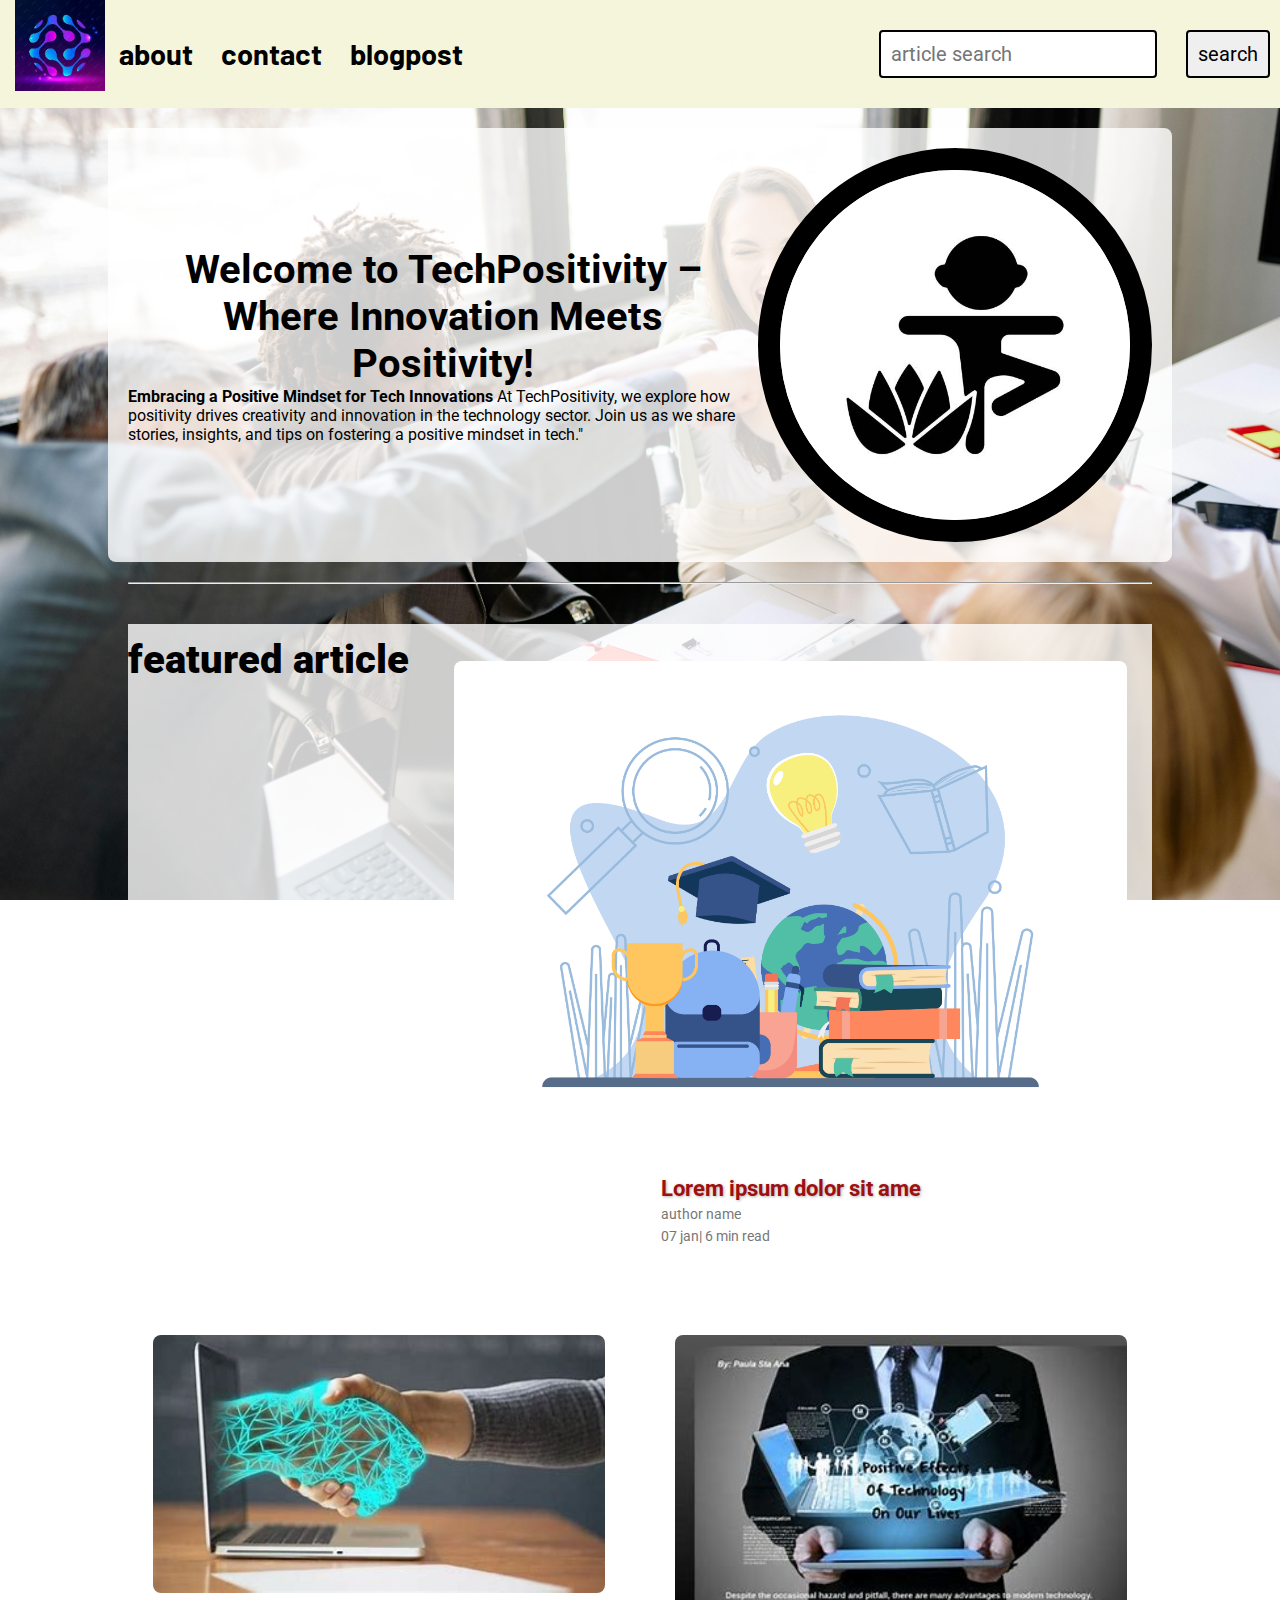
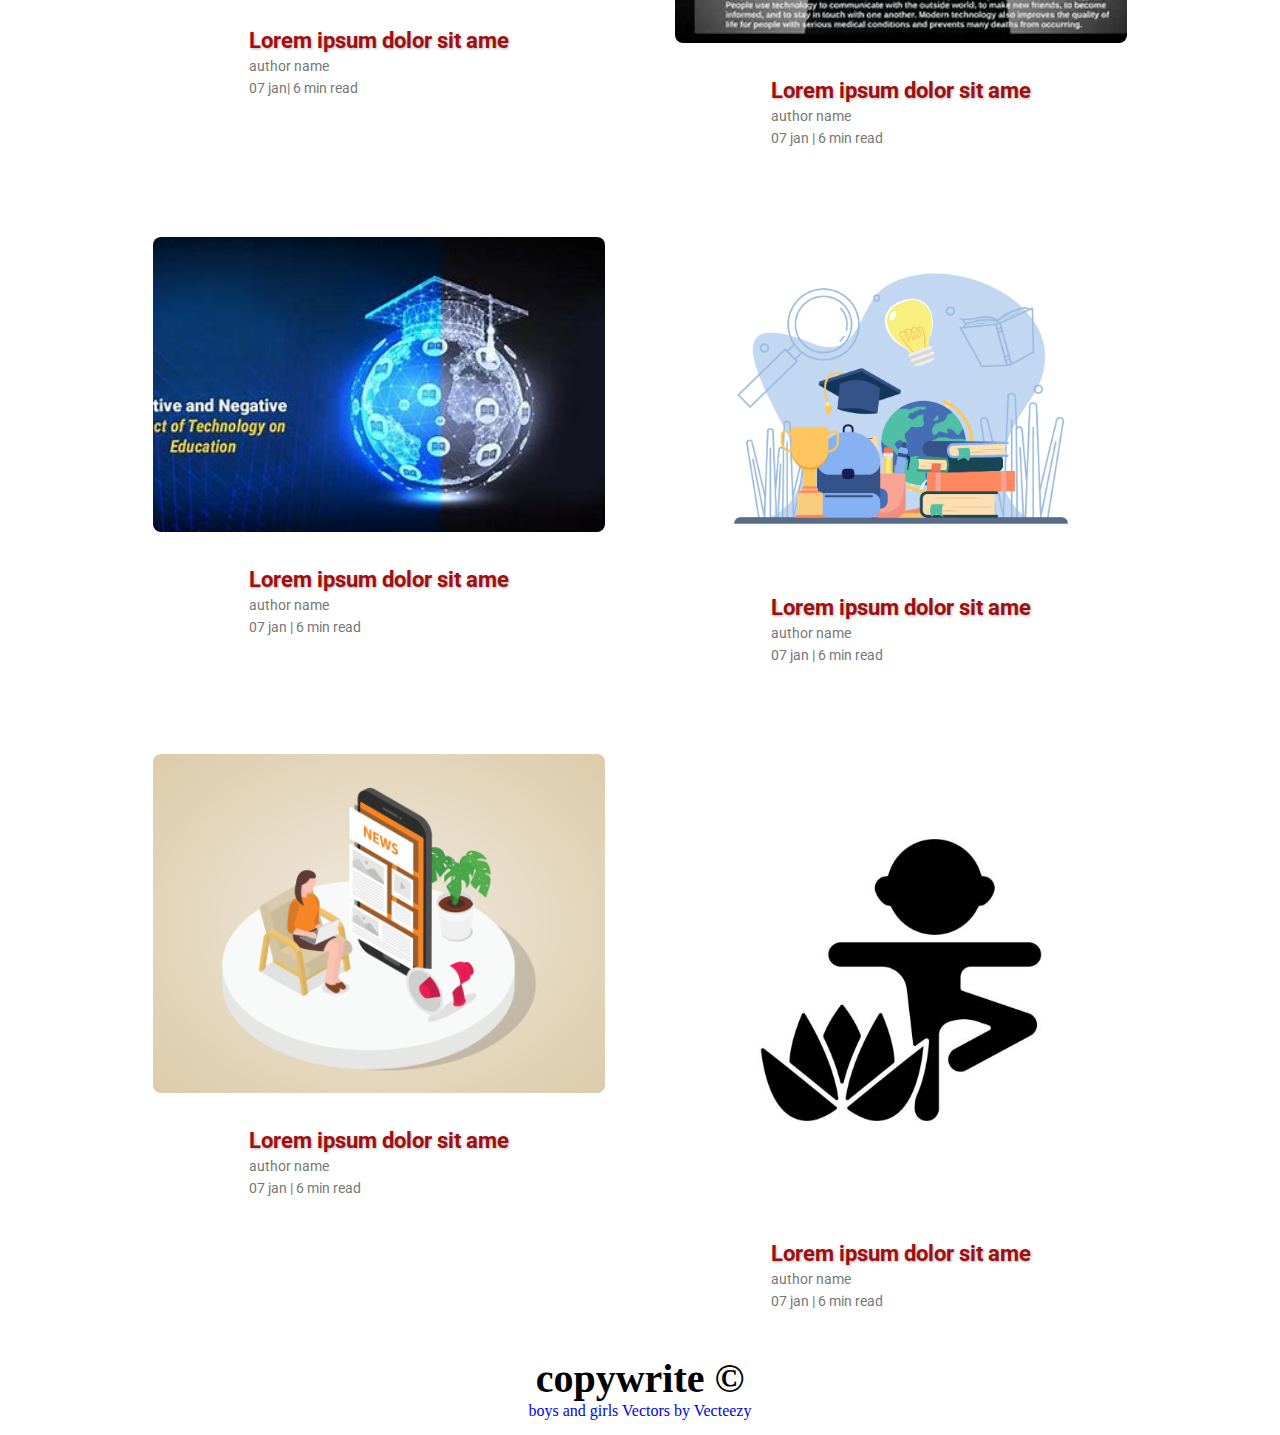
<file: index.html>
<!DOCTYPE html>
<html lang="en">
  <head>
    <meta charset="UTF-8" />
    <!-- <meta name="viewport" content="width=device-width, initial-scale=1.0" /> 
     -->
     <meta name="viewport" content="width=device-width, initial-scale=1.0">

    <title>bloggg</title>

    <link rel="stylesheet" href="./css/util.css">
    <link rel="stylesheet" href="./css/style.css">
    <link rel="stylesheet" href="./css/contact.css">
    <link rel="stylesheet" href="./css/mobile.css">


    
  
  </head>
  <body>
    <nav class="navigation">
      <div class="nav-left">
        <a href="/projects/index.html" style="text-decoration: none; color: inherit">
          <span><img src="./img/OIP.jpeg" width="90px" alt="" /></span>
        
        </a>
        <ul>
          <li><a href="./about.html">about</a></li>
          <li><a href="./contact.html">contact</a></li>
          <li><a href="./blogpost.html">blogpost</a></li>
          <!-- <li><a href="./search.html">blogpost</a></li> -->

          
        </ul>
      </div>
      <div class="nav-right">
        <form action="/projects/search.html" method="get">
          <input
            class="forminput"
            type="text"
            name="query"
            placeholder="article search"
          />
          <button class="btn">search</button>
        </form>
      </div>
    </nav>
    <div class="content max-width1 m-auto my-2">
      <div class="contentleft">
        <h1>Welcome to TechPositivity – Where Innovation Meets Positivity!</h1>
        <p>
          <b>Embracing a Positive Mindset for Tech Innovations</b> At
          TechPositivity, we explore how positivity drives creativity and
          innovation in the technology sector. Join us as we share stories,
          insights, and tips on fostering a positive mindset in tech."
        </p>
      </div>
      <div class="contentright">
        <img src="img/istockphoto-1321305182-612x612.jpg" alt="imagee" />
      </div>
    </div>
    <div class="max-width1 m-auto">
      <hr />
    </div>
    <div class="homearticles max-width1 m-auto font1">
      <!-- <div class="year-box">
        <div>
         <h3>year</h3>
        </div>
         <div>
         <input type="radio" name="year" id="">2020
      </div>
      <div><input type="radio" name="year" id="">2021
      </div>
         
      </div> -->

      <h1><b>featured article</b></h1>
      <div class="homeart">
        <div class="homeartimg">
          <img src="img/581.jpg" alt="" srcset="" />
        </div>
        <div class="homearticlecontent font1">
          <a href="/blogpost.html"><h3>Lorem ipsum dolor sit ame</h3></a>
          <span>author name</span>
          <span>07 jan| 6 min read</span>
        </div>
      </div>
      <div class="homeart">
        <div class="homeartimg">
          <img src="./img/OIP (1).jpeg" alt="" srcset="" />
        </div>
        <div class="homearticlecontent font1">
          <a href="/blogpost.html"><h3>Lorem ipsum dolor sit ame</h3></a>
          <span>author name</span>
          <span>07 jan| 6 min read</span>
        </div>
      </div>
      <div class="homeart">
        <div class="homeartimg">
          <img src="./img/download.jpeg" alt="" srcset="" />
        </div>
        <div class="homearticlecontent font1">
          <a href="/blogpost.html"><h3>Lorem ipsum dolor sit ame</h3></a>
          <span>author name</span>
          <span>07 jan | 6 min read</span>
        </div>
      </div>
      <div class="homeart">
        <div class="homeartimg">
          <img src="./img/download (1).jpeg" alt="" srcset="" />
        </div>
        <div class="homearticlecontent font1">
          <a href="/blogpost.html"><h3>Lorem ipsum dolor sit ame</h3></a>
          <span>author name</span>
          <span>07 jan | 6 min read</span>
        </div>
      </div>
      <div class="homeart">
        <div class="homeartimg">
          <img src="./img/581.jpg" alt="" srcset="" />
        </div>
        <div class="homearticlecontent font1">
          <a href="/blogpost.html"><h3>Lorem ipsum dolor sit ame</h3></a>
          <span>author name</span>
          <span>07 jan | 6 min read</span>
        </div>
      </div>
      <div class="homeart">
        <div class="homeartimg">
          <img src="./img/461_generated.jpg" alt="" srcset="" />
        </div>
        <div class="homearticlecontent font1">
          <a href="/blogpost.html"><h3>Lorem ipsum dolor sit ame</h3></a>
          <span>author name</span>
          <span>07 jan | 6 min read</span>
        </div>
      </div>
      <div class="homeart">
        <div class="homeartimg">
          <img src="./img/istockphoto-1321305182-612x612.jpg" alt="" srcset="" />
        </div>
        <div class="homearticlecontent font1">
          <a href="/blogpost.html"><h3>Lorem ipsum dolor sit ame</h3></a>
          <span>author name</span>
          <span>07 jan | 6 min read</span>
        </div>
      </div>
    </div>
    <div class="footer max-width2 m-auto">
      <h1>copywrite &copy</h1>
      <a href="https://www.vecteezy.com/vector-art/3687861-boys-and-girls"
        >boys and girls Vectors by Vecteezy</a
      >
    </div>
  </body>
</html>
</file>
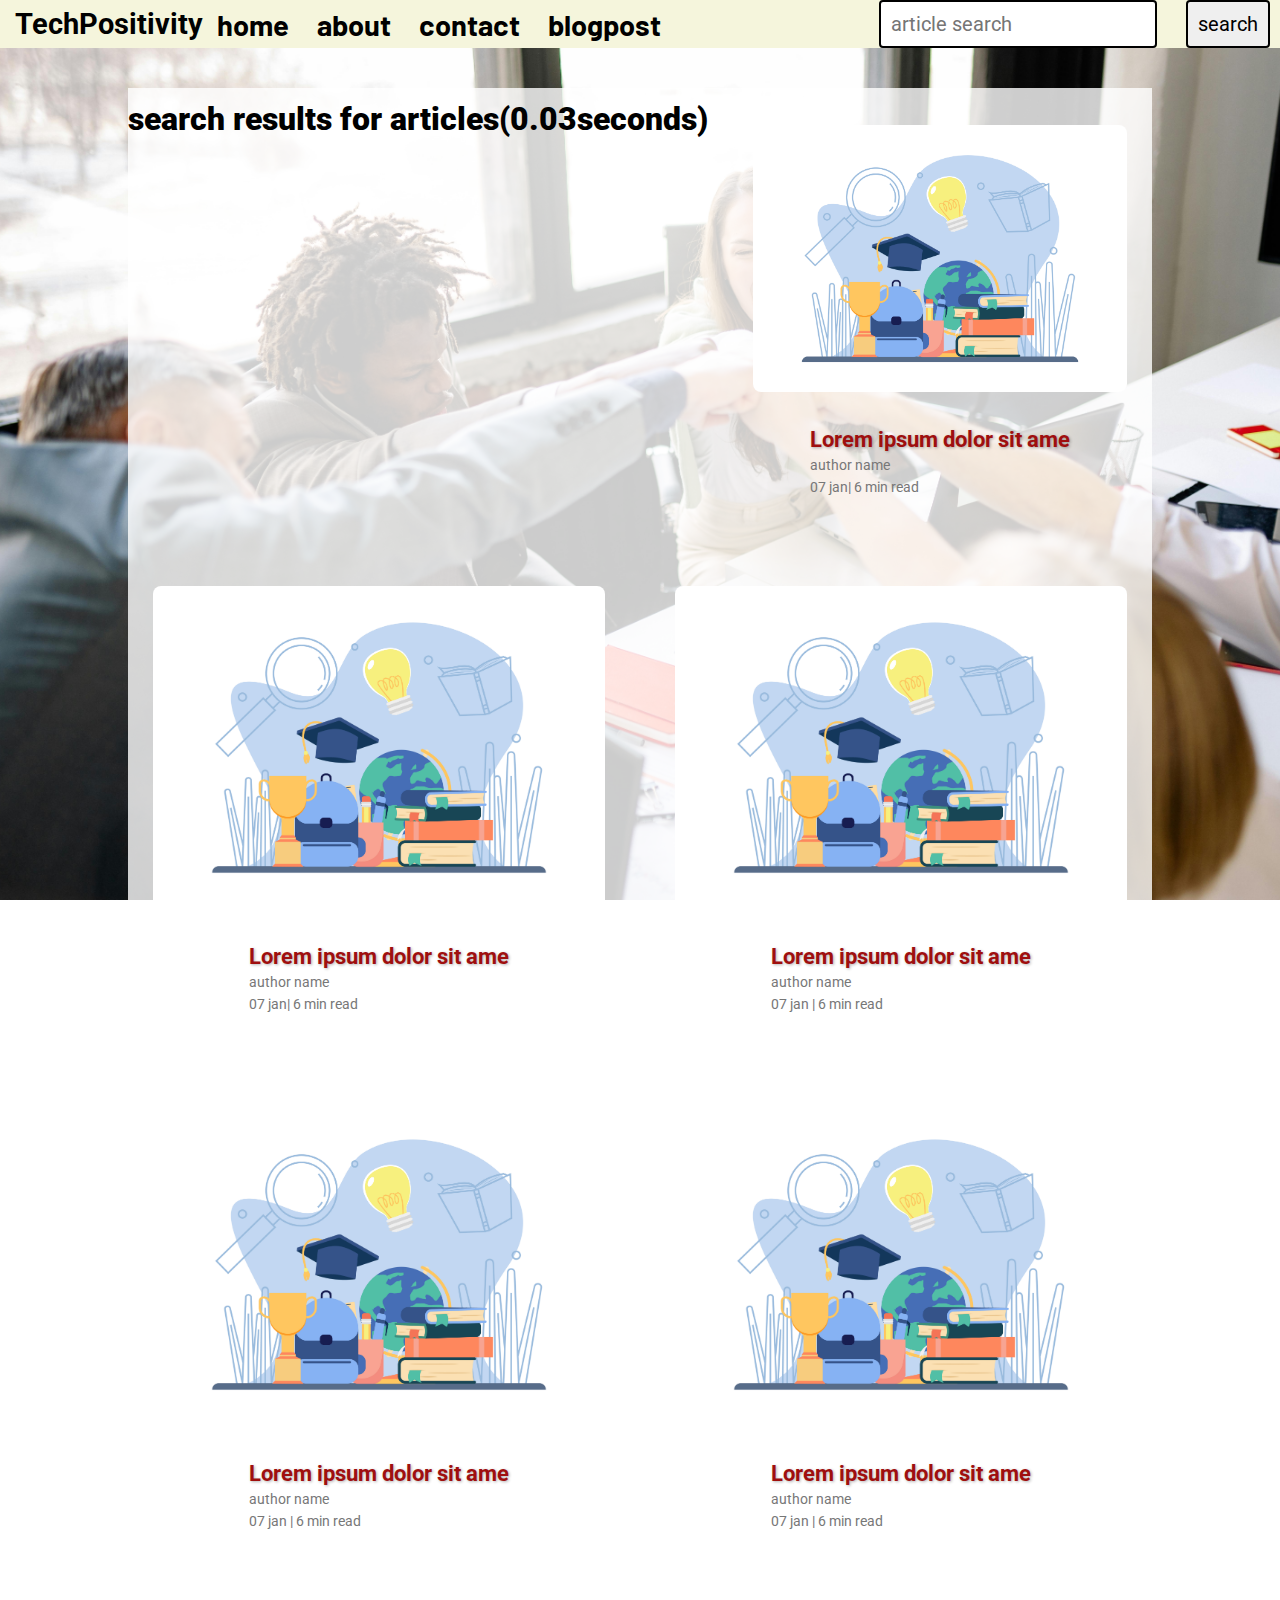
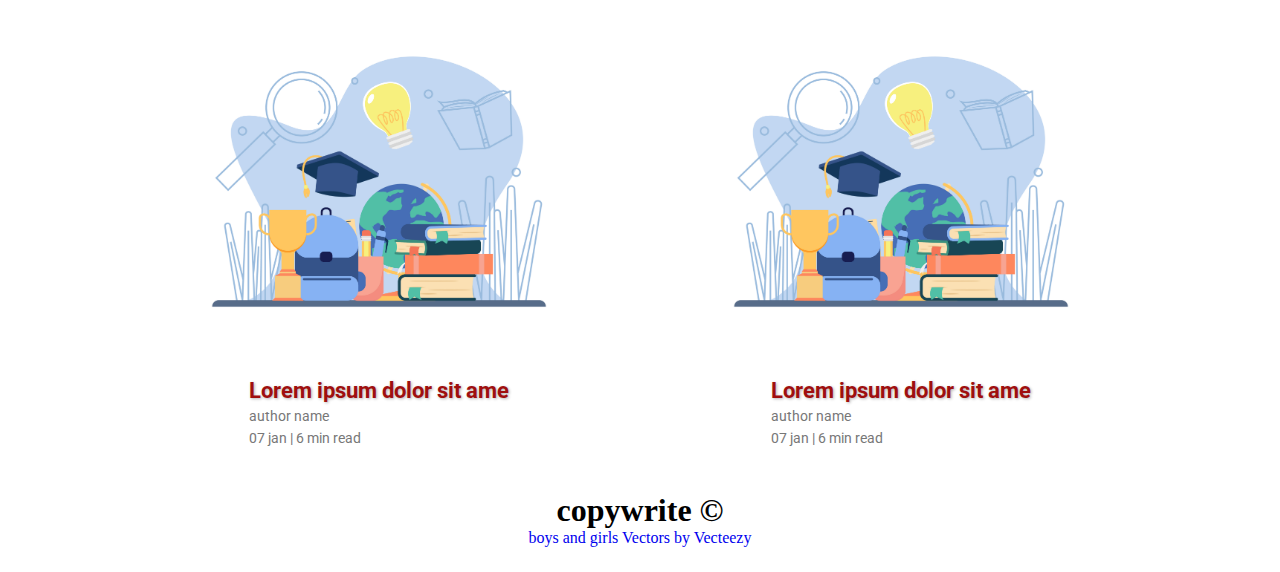
<file: about.html>
<!DOCTYPE html>
<html lang="en">
<head>
    <meta charset="UTF-8">
    <!-- <meta name="viewport" content="width=device-width, initial-scale=1.0"> -->
    <meta name="viewport" content="width=device-width, initial-scale=1.0">

    <title>bloggg</title>
   
    <link rel="stylesheet" href="./css/util.css">
    <link rel="stylesheet" href="./css/style.css">
      <link rel="stylesheet" href="./css/mobile.css">

</head>
<body>
 <nav class="navigation">
    <div class="nav-left">
      <a href="./about.html" style="text-decoration: none;color: inherit;">
       <span>TechPositivity </span>
      </a>
       <ul>
         <li><a href="./index.html">home</a></li>
         <li><a href="./about.html">about</a></li>
         <li><a href="./contact.html">contact</a></li>
         <li><a href="./blogpost.html">blogpost</a></li>
         <!-- <li><a href="./search.html">blogpost</a></li> -->
       </ul>
    
    </div>
    <div class="nav-right">
         <form action="/projects/search.html" method="get">
        <input class="forminput" type="text" name="query"    placeholder="article search">
        <button class="btn">search</button>
      </form>
    </div>
    
 </nav>
 
 <div class="homearticles max-width1  m-auto font1">
   <h1><b>search results for articles(0.03seconds)</b></h1>
   <div class="homeart">
      <div class="homeartimg">
      <img src="img/581.jpg" alt="" srcset="">
   </div>
            <div class="homearticlecontent font1">
           <a href="/blogpost.html"><h3>Lorem ipsum dolor sit ame</h3></a>  
           <span>author name</span>
           <span>07 jan| 6 min read</span>
            </div> 
            
   </div>
   <div class="homeart">
      <div class="homeartimg">
      <img src="img/581.jpg" alt="" srcset="">
   </div>
            <div class="homearticlecontent font1">
               <a href="/blogpost.html"><h3>Lorem ipsum dolor sit ame</h3></a>  
           <span>author name</span>
           <span>07 jan| 6 min read</span>
            </div> 
            
   </div>
   <div class="homeart">
      <div class="homeartimg">
      <img src="img/581.jpg" alt="" srcset="">
   </div>
            <div class="homearticlecontent font1">
             <a href="/blogpost.html"><h3>Lorem ipsum dolor sit ame</h3></a>  
           <span>author name</span>
           <span>07 jan | 6 min read</span>
            </div> 
            
   </div>
   <div class="homeart">
      <div class="homeartimg">
      <img src="img/581.jpg" alt="" srcset="">
   </div>
            <div class="homearticlecontent font1">
             <a href="/blogpost.html"><h3>Lorem ipsum dolor sit ame</h3></a>  
           <span>author name</span>
           <span>07 jan | 6 min read</span>
            </div> 
            
   </div>
   <div class="homeart">
      <div class="homeartimg">
      <img src="img/581.jpg" alt="" srcset="">
   </div>
            <div class="homearticlecontent font1">
             <a href="/blogpost.html"><h3>Lorem ipsum dolor sit ame</h3></a>  
           <span>author name</span>
           <span>07 jan | 6 min read</span>
            </div> 
            
   </div>
   <div class="homeart">
      <div class="homeartimg">
      <img src="img/581.jpg" alt="" srcset="">
   </div>
            <div class="homearticlecontent font1">
             <a href="/blogpost.html"><h3>Lorem ipsum dolor sit ame</h3></a>  
           <span>author name</span>
           <span>07 jan | 6 min read</span>
            </div> 
            
   </div>
   <div class="homeart">
      <div class="homeartimg">
      <img src="img/581.jpg" alt="" srcset="">
   </div>
            <div class="homearticlecontent font1">
             <a href="/blogpost.html"><h3>Lorem ipsum dolor sit ame</h3></a>  
           <span>author name</span>
           <span>07 jan | 6 min read</span>
            </div> 
            
   </div>
 </div>
 <div class="footer max-width2 m-auto">
   <h1>copywrite &copy</h1>
    <a href="https://www.vecteezy.com/vector-art/3687861-boys-and-girls">boys and girls Vectors by Vecteezy</a>
 </div>
</body>
</html>
</file>
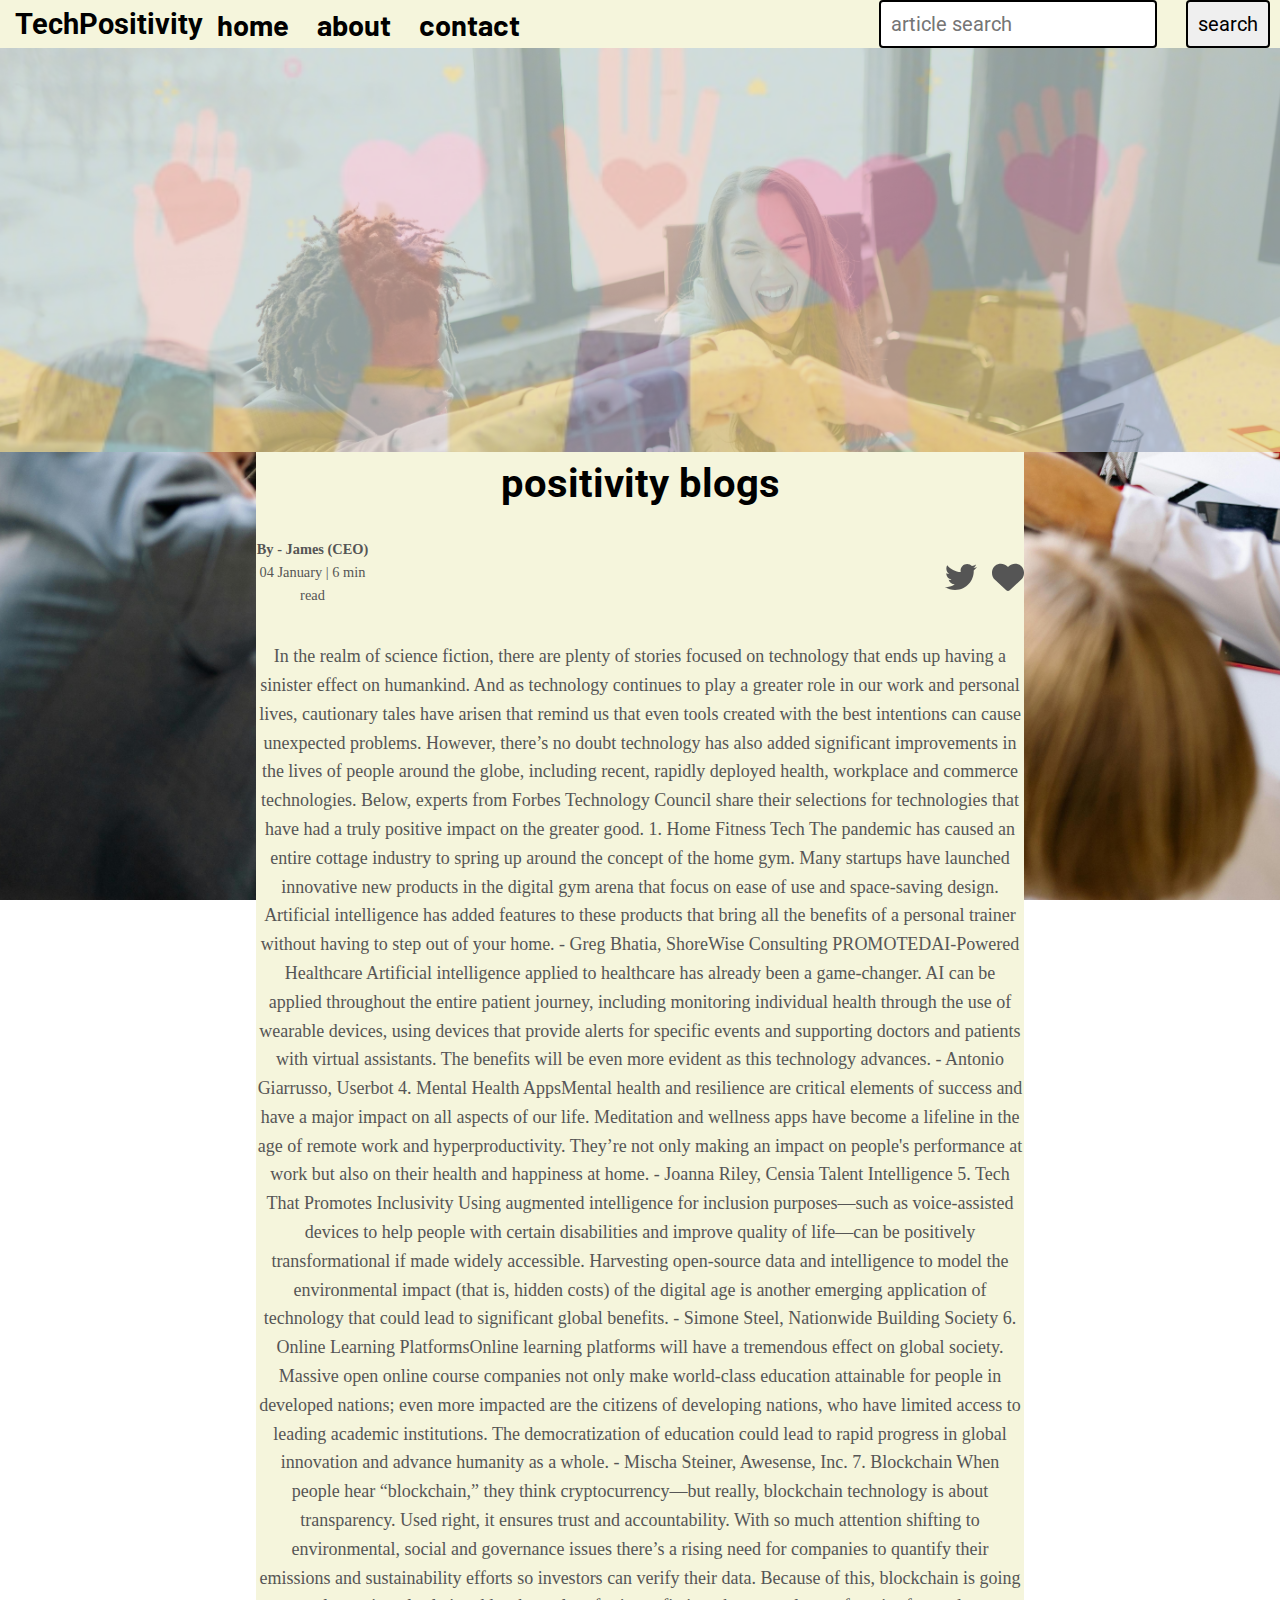
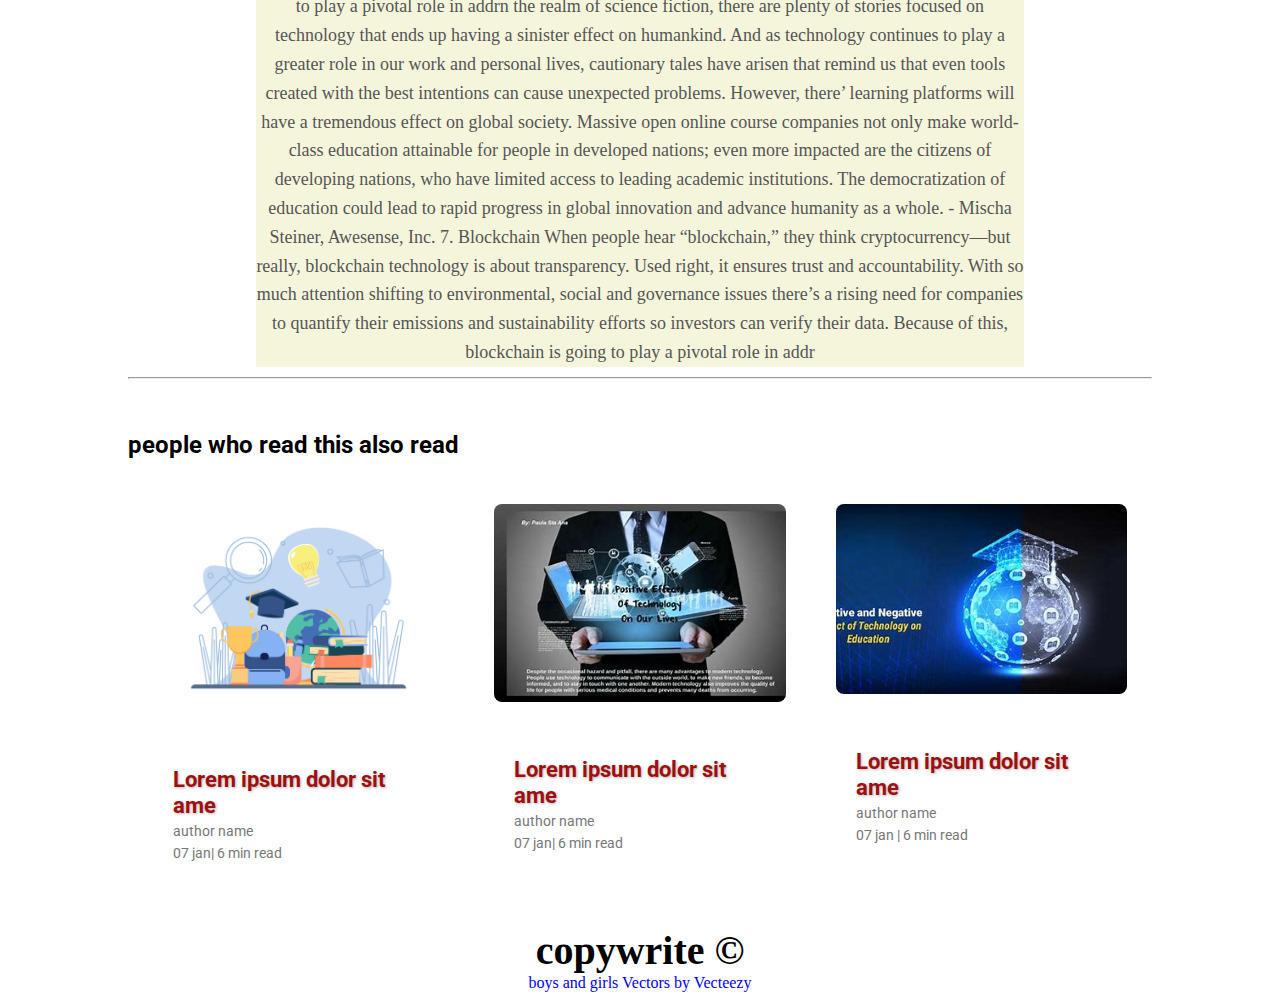
<file: blogpost.html>
<!DOCTYPE html>
<html lang="en">
<head>
    <meta charset="UTF-8">
    <!-- <meta name="viewport" content="width=device-width, initial-scale=1.0"> 
     -->
     <meta name="viewport" content="width=device-width, initial-scale=1.0">

    <title>bloggg</title>
    

    <link rel="stylesheet" href="./css/util.css">
    <link rel="stylesheet" href="./css/style.css">
    <link rel="stylesheet" href="./css/blogpost.css">
    <link rel="stylesheet" href="./css/contact.css">
    <link rel="stylesheet" href="./css/mobile.css">
   
</head>
<body>
   <nav class="navigation">
        <div class="nav-left">
           <a href="/index.html" style="text-decoration: none;color: inherit;">
             <span>TechPositivity </span>
            </a>
       <ul>
          
          <li><a href="./index.html">home</a></li>
          <li><a href="./about.html">about</a></li>
          <li><a href="./contact.html">contact</a></li>
          <!-- <li><a href="./blogpost.html">blogpost</a></li> -->
          <!-- <li><a href="./search.html">blogpost</a></li> -->
       </ul>
    
       </div>
        <div class="nav-right">
           <form action="/projects/search.html" method="get">
               <input class="forminput" type="text" name="query"    placeholder="article search">
               <button class="btn">search</button>
            </form>
         </div>
    </nav>
    <div class="postimage">
        <img src="./img/istockphoto-1055661846-612x612.jpg" alt="">
    </div>
    <div class="blogpost-content max-width1  m-auto my-2 center ">
       <h1 class="font1">positivity blogs</h1>
       
         <div class="blogpost-meta">
            <DIV class="AUTHOR">
            <div class="authorinfo">
                <div><b>By - James (CEO)</b></div>
                <div>04 January | 6 min read</div>
            </div>
            <div class="social">
                <!-- Twitter Icon -->
                <svg xmlns="http://www.w3.org/2000/svg" viewBox="0 0 512 512" class="social-icon" role="img">
                    <path d="M459.4 151.7c.3 4.5 .3 9.1 .3 13.6 0 138.7-105.6 298.6-298.6 298.6-59.5 0-114.7-17.2-161.1-47.1 8.4 1 16.6 1.3 25.3 1.3 49.1 0 94.2-16.6 130.3-44.8-46.1-1-84.8-31.2-98.1-72.8 6.5 1 13 1.6 19.8 1.6 9.4 0 18.8-1.3 27.6-3.6-48.1-9.7-84.1-52-84.1-103v-1.3c14 7.8 30.2 12.7 47.4 13.3-28.3-18.8-46.8-51-46.8-87.4 0-19.5 5.2-37.4 14.3-53 51.7 63.7 129.3 105.3 216.4 109.8-1.6-7.8-2.6-15.9-2.6-24 0-57.8 46.8-104.9 104.9-104.9 30.2 0 57.5 12.7 76.7 33.1 23.7-4.5 46.5-13.3 66.6-25.3-7.8 24.4-24.4 44.8-46.1 57.8 21.1-2.3 41.6-8.1 60.4-16.2-14.3 20.8-32.2 39.3-52.6 54.3z"/>
                </svg>
                <!-- Bookmark Icon -->
                <svg xmlns="http://www.w3.org/2000/svg" viewBox="0 0 512 512" class="social-icon" role="img">
                    <path d="M47.6 300.4L228.3 469.1c7.5 7 17.4 10.9 27.7 10.9s20.2-3.9 27.7-10.9L464.4 300.4c30.4-28.3 47.6-68 47.6-109.5v-5.8c0-69.9-50.5-129.5-119.4-141C347 36.5 300.6 51.4 268 84L256 96 244 84c-32.6-32.6-79-47.5-124.6-39.9C50.5 55.6 0 115.2 0 185.1v5.8c0 41.5 17.2 81.2 47.6 109.5z"/>
                </svg>
            </div>
         </DIV>
        
        
          <p class="font">In the realm of science fiction, there are plenty of stories focused on technology that ends up having a sinister effect on humankind. And as technology continues to play a greater role in our work and personal lives, cautionary tales have arisen that remind us that even tools created with the best intentions can cause unexpected problems.
 However, there’s no doubt technology has also added significant improvements in the lives of people around the globe, including recent, rapidly deployed health, workplace and commerce technologies. Below, experts from Forbes Technology Council share their selections for technologies that have had a truly positive impact on the greater good.
          1. Home Fitness Tech  The pandemic has caused an entire cottage industry to spring up around the concept of the home gym. Many startups have launched innovative new products in the digital gym arena that focus on ease of use and space-saving design. Artificial intelligence has added features to these products that bring all the benefits of a personal trainer without having to step out of your home. - Greg Bhatia, ShoreWise Consulting
           PROMOTEDAI-Powered Healthcare Artificial intelligence applied to healthcare has already been a game-changer. AI can be applied throughout the entire patient journey, including monitoring individual health through the use of wearable devices, using devices that provide alerts for specific events and supporting doctors and patients with virtual assistants. The benefits will be even more evident as this technology advances. - Antonio Giarrusso, Userbot
       4. Mental Health AppsMental health and resilience are critical elements of success and have a major impact on all aspects of our life. Meditation and wellness apps have become a lifeline in the age of remote work and hyperproductivity. They’re not only making an impact on people's performance at work but also on their health and happiness at home. - Joanna Riley, Censia Talent Intelligence
 5. Tech That Promotes Inclusivity Using augmented intelligence for inclusion purposes—such as voice-assisted devices to help people with certain disabilities and improve quality of life—can be positively transformational if made widely accessible. Harvesting open-source data and intelligence to model the environmental impact (that is, hidden costs) of the digital age is another emerging application of technology that could lead to significant global benefits. - Simone Steel, Nationwide Building Society
 6. Online Learning PlatformsOnline learning platforms will have a tremendous effect on global society. Massive open online course companies not only make world-class education attainable for people in developed nations; even more impacted are the citizens of developing nations, who have limited access to leading academic institutions. The democratization of education could lead to rapid progress in global innovation and advance humanity as a whole. - Mischa Steiner, Awesense, Inc. 7. Blockchain
        When people hear “blockchain,” they think cryptocurrency—but really, blockchain technology is about transparency. Used right, it ensures trust and accountability. With so much attention shifting to environmental, social and governance issues there’s a rising need for companies to quantify their emissions and sustainability efforts so investors can verify their data. Because of this, blockchain is going to play a pivotal role in addrn the realm of science fiction, there are plenty of stories focused on technology that ends up having a sinister effect on humankind. And as technology continues to play a greater role in our work and personal lives, cautionary tales have arisen that remind us that even tools created with the best intentions can cause unexpected problems.
        However, there’ learning platforms will have a tremendous effect on global society. Massive open online course companies not only make world-class education attainable for people in developed nations; even more impacted are the citizens of developing nations, who have limited access to leading academic institutions. The democratization of education could lead to rapid progress in global innovation and advance humanity as a whole. - Mischa Steiner, Awesense, Inc. 7. Blockchain
               When people hear “blockchain,” they think cryptocurrency—but really, blockchain technology is about transparency. Used right, it ensures trust and accountability. With so much attention shifting to environmental, social and governance issues there’s a rising need for companies to quantify their emissions and sustainability efforts so investors can verify their data. Because of this, blockchain is going to play a pivotal role in addr</p>
              </div></p>
       </div>

    </div>
    <div class="max-width1  m-auto"><hr></div>
    <div class="homearticles max-width1  m-auto font1">
   <h2>people who read this also read</h2>
   <div class="row">
   <div class="homeart morepost">
      <div class="homeartimg">
      <img src="img/581.jpg" alt="" srcset="">
   </div>
            <div class="homearticlecontent font1">
           <a href="/blogpost.html"><h3>Lorem ipsum dolor sit ame</h3></a>  
           <span>author name</span>
           <span>07 jan| 6 min read</span>
            </div> 
            
   </div>
   <div class="homeart morepost">
      <div class="homeartimg">
      <img src="./img/download.jpeg" alt="" srcset="">
   </div>
            <div class="homearticlecontent font1">
               <a href="/blogpost.html"><h3>Lorem ipsum dolor sit ame</h3></a>  
           <span>author name</span>
           <span>07 jan| 6 min read</span>
            </div> 
            
   </div>
   <div class="homeart morepost">
      <div class="homeartimg">
      <img src="./img/download (1).jpeg" alt="" srcset="">
   </div>
            <div class="homearticlecontent font1">
             <a href="/blogpost.html"><h3>Lorem ipsum dolor sit ame</h3></a>  
           <span>author name</span>
           <span>07 jan | 6 min read</span>
            </div> 
            
   </div>
</div>
    </div>
    <div class="footer max-width2 m-auto">
       <h1>copywrite &copy</h1>
        <a href="https://www.vecteezy.com/vector-art/3687861-boys-and-girls">boys and girls Vectors by Vecteezy</a>
    </div>
    
</body>
</html>
</file>
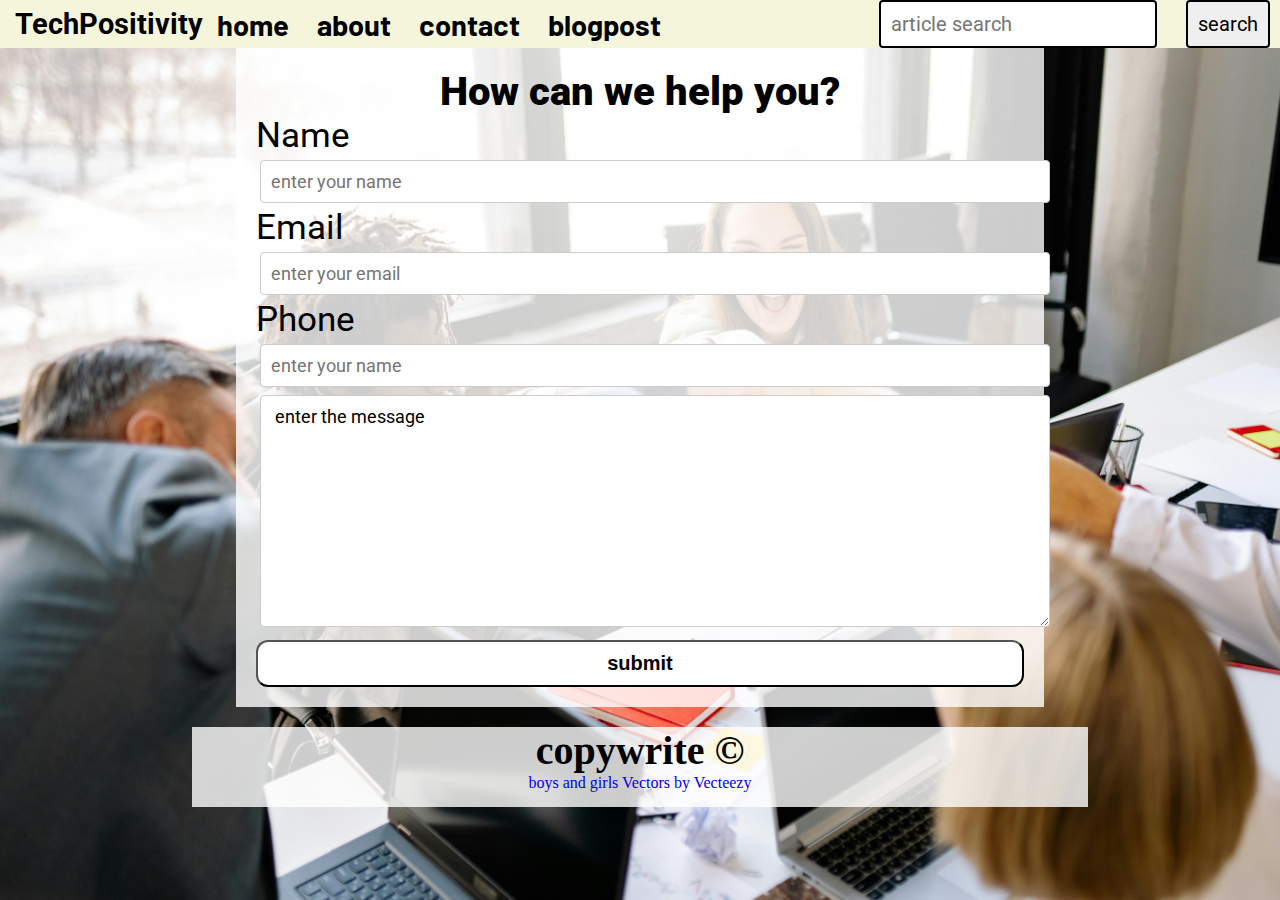
<file: contact.html>
<!DOCTYPE html>
<html lang="en">
<head>
    <meta charset="UTF-8">
    <!-- <meta name="viewport" content="width=device-width, initial-scale=1.0"> -->


    <meta name="viewport" content="width=device-width, initial-scale=1.0">

    <title>bloggg</title>
   
    <link rel="stylesheet" href="./css/util.css">
    <link rel="stylesheet" href="./css/style.css">
    <link rel="stylesheet" href="./css/contact.css">
    <link rel="stylesheet" href="./css/mobile.css">
</head>
<body>
 <nav class="navigation">
    <div class="nav-left">
      <a href="/projects/index.html" style="text-decoration: none;color: inherit;">
       <span>TechPositivity </span>
      </a>
       <ul>
          <li><a href="./index.html">home</a></li>
          <li><a href="./about.html">about</a></li>
          <li><a href="./contact.html">contact</a></li>
          <li><a href="./blogpost.html">blogpost</a></li>
          <!-- <li><a href="./search.html">blogpost</a></li> -->
       </ul>
    
    </div>
    <div class="nav-right">
         <form action="/projects/search.html" method="get">
        <input class="forminput" type="text" name="query"    placeholder="article search">
        <button class="btn">search</button>
      </form>
    </div>
    
 </nav>
  <div class="contactbox max-width1 m-auto font1 ">
    <div class= "max-width1  m-auto font1">
        <h1><b>How can we help you?</b></h1>
        <div class="contactform">
           <div class="formbox">
            <label for="NAME">Name</label>
            <input type="text" placeholder="enter your name">
           </div>
           <div class="formbox">
            <label for="NAME">Email</label>
            <input type="email" placeholder="enter your email">
           </div>
           <div class="formbox">
            <label for="NAME">Phone</label>
            <input type="text" placeholder="enter your name">
           </div>
           
           <div class="formbox">
            <textarea name="" id="" cols="30" rows="10"> enter the message</textarea>
           </div>
         <button class="submit">submit</button>

        </div>
  </div>
 
   
   
 </div>
 <div class="footer max-width2 m-auto">
   <h1>copywrite &copy</h1>
    <a href="https://www.vecteezy.com/vector-art/3687861-boys-and-girls">boys and girls Vectors by Vecteezy</a>
 </div>
</body>
</html>
</file>
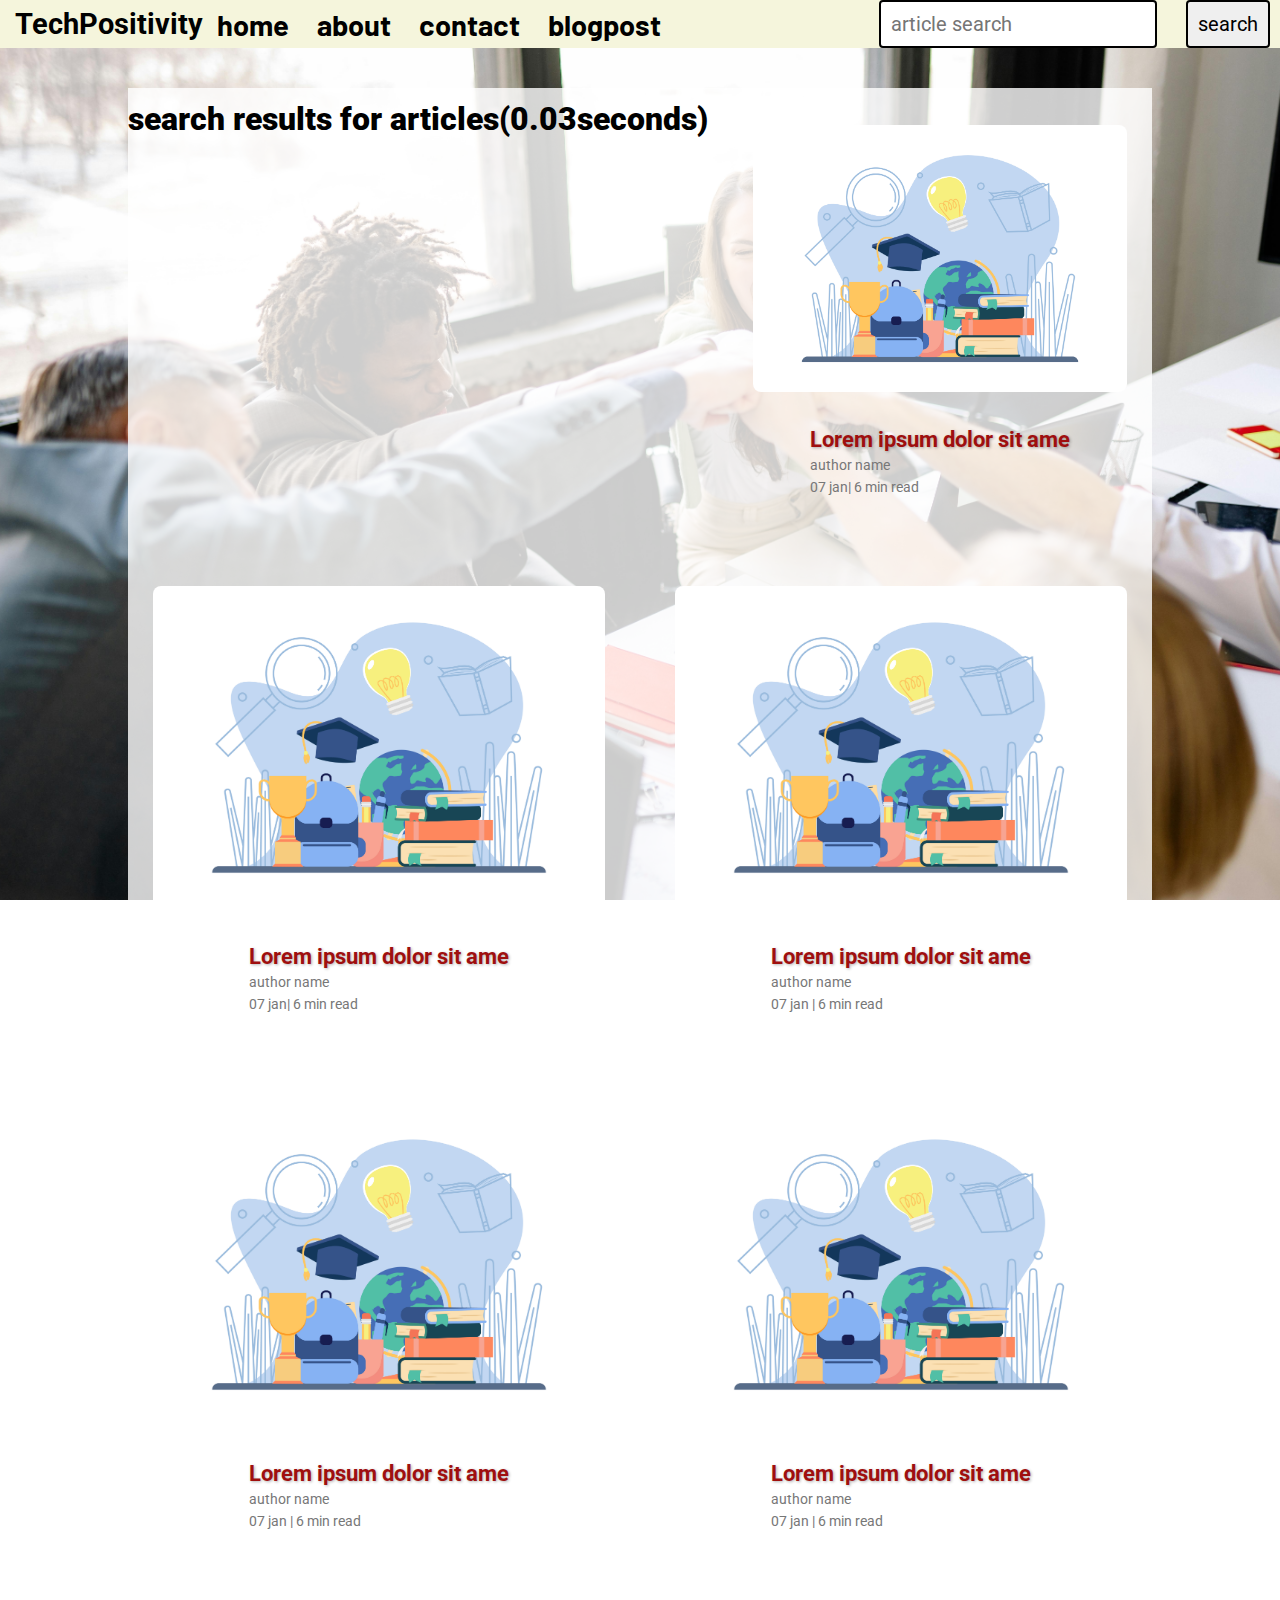
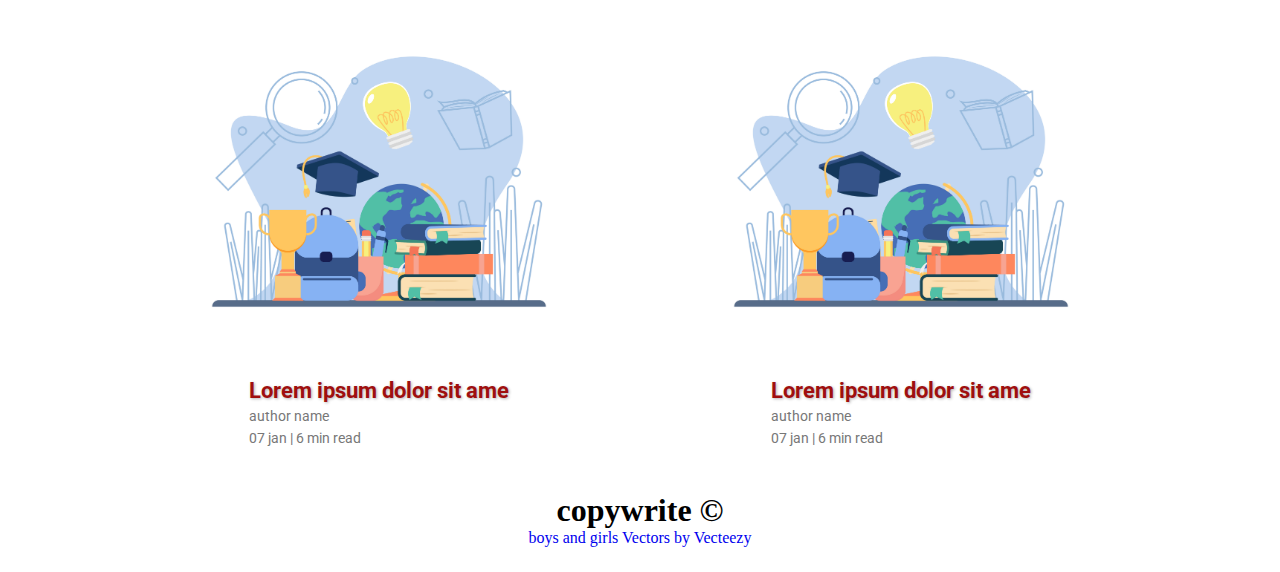
<file: search.html>
<!DOCTYPE html>
<html lang="en">
<head>
    <meta charset="UTF-8">
    <!-- <meta name="viewport" content="width=device-width, initial-scale=1.0">
     
    -->
    <meta name="viewport" content="width=device-width, initial-scale=1.0">

    <title>bloggg</title>
    
    <link rel="stylesheet" href="./css/util.css">
    <link rel="stylesheet" href="./css/style.css">
        <link rel="stylesheet" href="./css/mobile.css">

    
   
    
</head>
<body>
 <nav class="navigation">
    <div class="nav-left">
      <a href="/index.html" style="text-decoration: none;color: inherit;">
       <span>TechPositivity </span>
      </a>
       <ul>
           <li><a href="./index.html">home</a></li>
         <li><a href="./about.html">about</a></li>
         <li><a href="./contact.html">contact</a></li>
         <li><a href="./blogpost.html">blogpost</a></li>
       </ul>
    
    </div>
    <div class="nav-right">
         <form action="/projects/search.html" method="get">
        <input class="forminput" type="text" name="query"    placeholder="article search">
        <button class="btn">search</button>
      </form>
    </div>
    
 </nav>
 
 <div class="homearticles max-width1  m-auto font1">
   <h1><b>search results for articles(0.03seconds)</b></h1>
   <div class="homeart">
      <div class="homeartimg">
      <img src="img/581.jpg" alt="" srcset="">
   </div>
            <div class="homearticlecontent font1">
           <a href="/blogpost.html"><h3>Lorem ipsum dolor sit ame</h3></a>  
           <span>author name</span>
           <span>07 jan| 6 min read</span>
            </div> 
            
   </div>
   <div class="homeart">
      <div class="homeartimg">
      <img src="img/581.jpg" alt="" srcset="">
   </div>
            <div class="homearticlecontent font1">
               <a href="/blogpost.html"><h3>Lorem ipsum dolor sit ame</h3></a>  
           <span>author name</span>
           <span>07 jan| 6 min read</span>
            </div> 
            
   </div>
   <div class="homeart">
      <div class="homeartimg">
      <img src="img/581.jpg" alt="" srcset="">
   </div>
            <div class="homearticlecontent font1">
             <a href="/blogpost.html"><h3>Lorem ipsum dolor sit ame</h3></a>  
           <span>author name</span>
           <span>07 jan | 6 min read</span>
            </div> 
            
   </div>
   <div class="homeart">
      <div class="homeartimg">
      <img src="img/581.jpg" alt="" srcset="">
   </div>
            <div class="homearticlecontent font1">
             <a href="/blogpost.html"><h3>Lorem ipsum dolor sit ame</h3></a>  
           <span>author name</span>
           <span>07 jan | 6 min read</span>
            </div> 
            
   </div>
   <div class="homeart">
      <div class="homeartimg">
      <img src="img/581.jpg" alt="" srcset="">
   </div>
            <div class="homearticlecontent font1">
             <a href="/blogpost.html"><h3>Lorem ipsum dolor sit ame</h3></a>  
           <span>author name</span>
           <span>07 jan | 6 min read</span>
            </div> 
            
   </div>
   <div class="homeart">
      <div class="homeartimg">
      <img src="img/581.jpg" alt="" srcset="">
   </div>
            <div class="homearticlecontent font1">
             <a href="/blogpost.html"><h3>Lorem ipsum dolor sit ame</h3></a>  
           <span>author name</span>
           <span>07 jan | 6 min read</span>
            </div> 
            
   </div>
   <div class="homeart">
      <div class="homeartimg">
      <img src="img/581.jpg" alt="" srcset="">
   </div>
            <div class="homearticlecontent font1">
             <a href="/blogpost.html"><h3>Lorem ipsum dolor sit ame</h3></a>  
           <span>author name</span>
           <span>07 jan | 6 min read</span>
            </div> 
            
   </div>
 </div>
 <div class="footer max-width2 m-auto">
   <h1>copywrite &copy</h1>
    <a href="https://www.vecteezy.com/vector-art/3687861-boys-and-girls">boys and girls Vectors by Vecteezy</a>
 </div>
</body>
</html>
</file>
<file: css/util.css>
@import url("https://fonts.googleapis.com/css2?family=Roboto:wght@100;400&display=swap");
@import url("https://fonts.googleapis.com/css2?family=Barlow:wght@100;800&family=Montserrat:wght@500&family=Roboto:wght@100;400&display=swap");

:root {
  --main-bg-color: brown;
  --font1: "Roboto", system-ui;
  --font2: "Barlow", sans-serif;
}
.font1 {
  font-family: var(--font1);
}
.font2 {
  font-family: var(--font2);
}
.max-width1 {
  max-width: 80vw;
}
.max-width2 {
  max-width: 70vw;
}

.m-auto {
  margin: auto;
}
.center{
  text-align: center;
}
.btn {
  padding: 10px;
  text-align: center;
  border-radius: 4px;
  text-align: center;
  font-size: 20px;
  margin: 0 10px;
  font-family: var(--font1);
  border: 2px solid black;
  cursor: pointer;
  transition: all 0.3s ease-in-out;
}
.btn:hover {
  background-color: darken(var(--main-bg-color),10%);
}

.forminput {
  padding: 10px 10px;
  font-size: 20px;
 
  border: 2px solid black;
  
 

  border-radius: 4px;
  margin: 0 15px;
  font-family: var(--font1);
}
.img {
  height: 10px;
}
.nav-left img {
  display: inline-block;
  margin-bottom: 10px;
}
</file>
<file: css/style.css>
*{margin: 0;
padding: 0;
}
body {
background-image: url("../img/pexels-yankrukov-7792804.jpg"); /* Replace with the path to your image */
background-size: cover; /* Ensures the image covers the whole page */
background-repeat: no-repeat; /* Prevents the image from repeating */
background-position: center; /* Centers the background image */
background-attachment: fixed; /* Makes the image stay in place when scrolling */
margin: 0;
padding: 0;
top: 0;
left: 0;
/* background: rgba(0,0,0,0.5);  */
z-index: -1;
}
.navigation {
font-family: var(--font1);
/* height: 100px; */
background-color: beige;
display: flex;
justify-content: space-between;
align-items: center;
margin: 0;
margin: 0, 23px;
}

my-2 {
margin-top: 12px;
margin-bottom: 12px;
}
.nav-left {
font-size: 29px;
display: flex;
margin: 0 15px;
align-items: center;
font-weight: bolder;
}
nav-left span {
font-size: 18px;
}
.nav-left ul li {
list-style: none;
font-family: var(--font2);
font-size: 29px;
}
.nav-left ul {
display: flex;
margin: auto;
margin: 0 0px;
font-size: 18px;
font-weight: bold;
}
.nav-left ul li a {
text-decoration: none;
color: black;
margin: 0 14px;
align-items: center;
}
.nav-left ul li a:hover {
color: var(--main-bg-color);
font-weight: bolder;
}

nav-right {
display: flex;
}
nav-right .forminpt {
font-size: 16px;
padding: 8px;
}
.content {
margin-top: 20px;
height: 100%;
background-color: rgb(255, 255, 255, 0.8);
display: flex;
padding: 20px;
margin-bottom: 20px;
border-radius: 8px;
position: relative;
z-index: -1;
}

/* .content::after{
  content: "";
  background-image: url('../img/pexels-cottonbro-6208399.jpg');
  position: absolute;
  top: 0;
  bottom: 0;
  width: 100%;
  height: 100%;
  opacity: 0.33;
  z-index: -1;
  background-size: cover; /* Ensure the background covers the whole area */
/* background-position: center; Centers the image */
/* }  */
*/ h1,
p {
color: #000;
text-shadow: 2px 2px 5px rgba(0, 0, 0, 0.5);
}
.contentleft {
font-family: var(--font1);
display: flex;
flex-direction: column;
align-items: center;
justify-content: center;
}
.contentright {
display: flex;
flex-direction: column;
align-items: center;
justify-content: center;
}
.contentright img {
width: 350px;
border: 22px solid black;
border-radius: 200px;
color: black;
border-color: black;
}
.homearticles {
/* background-color: aqua; */

width: 100vw;
margin: auto;
padding-top: 12px;
background-color: rgb(255, 255, 255, 0.8);
opacity: 3;
position: relative;
}
.year-box {
position: absolute;
width: 234px;
height: 255px;
/* background-color: red; */
right: 419px;
top: 100px;
font-size: 18px;
}
.year-box div {
margin: 12px 0px;
}
.homeart {
display: flex;
margin: 25px;
}
a {
text-decoration: none;
}
h3 {
color: rgb(159, 15, 15); /* Darker color for article titles */
text-shadow: 1px 1px 3px rgba(0, 0, 0, 0.3); /* Slight shadow for article titles */
}
.homearticlecontent {
align-self: center;
padding: 20px;
}
.homearticles img {
width: 300px; /* Set the desired width */
height: auto; /* Keep the aspect ratio */
}


.footer {
height: 80px;
/* background-color: blueviolet; */
display: flex;
align-items: center;
flex-direction: column;
background-color: rgb(255, 255, 255, 0.8);
opacity: 9;
color: black;
}
@media screen and (max-width: 768px) {
  .navigation {
    flex-direction: column;
    margin: 0;
    padding: 0;
  }

  .nav-left ul {
    flex-direction: column;
    font-size: 18px;
    padding-left: 0;
  }

  .nav-left ul li {
    font-size: 22px;
    margin: 5px 0;
  }

  .nav-left ul li a {
    text-decoration: none;
    color: black;
    margin: 0 14px;
    align-items: center;
  }

  .homearticles {
    flex-direction: column;
    width: 100%;
    padding: 0 10px;
  }

  .homearticles img {
    width: 80%;
  }
}
/* For mobile screens */
@media screen and (max-width: 768px) {
  .body {
    background-image: url('../img/pexels-mikhail-nilov-7682355.jpg');
    background-position: center;
    background-size: cover;
    background-repeat: no-repeat;
    background-attachment: fixed;
    padding: 0;
  }

  .contentleft,
  .contentright {
    width: 100%;
    text-align: center;
  }
  
  .footer {
    padding: 15px;
    font-size: 14px;
  }
}
/* General Home Page Styles */
.homearticles {
  display: flex;
  flex-wrap: wrap;
  justify-content: space-between;
  gap: 20px;
  margin-top: 40px;
}

.homeart {
  flex: 1 1 30%;
  display: flex;
  flex-direction: column;
  gap: 10px;
}

.homeartimg img {
  width: 100%;
  height: auto;
  border-radius: 8px;
}

.homearticlecontent {
  display: flex;
  flex-direction: column;
  gap: 5px;
}

.homearticlecontent a {
  font-size: 1.2rem;
  font-weight: bold;
  text-decoration: none;
  color: #333;
}

.homearticlecontent span {
  font-size: 0.9rem;
  color: #777;
}

/* Adjust layout on smaller screens */
@media (max-width: 1024px) {
  .homeart {
      flex: 1 1 45%; /* Adjust to 2 items per row on medium screens */
  }
}

@media (max-width: 768px) {
  .homearticles {
      flex-direction: column; /* Stack the articles on small screens */
      gap: 20px;
  }

  .homeart {
      flex: 1 1 100%; /* Each article takes full width */
  }

  .homearticlecontent {
      font-size: 1rem; /* Slightly smaller font on mobile */
  }

  .homearticlecontent a {
      font-size: 1.1rem; /* Adjust the article title size */
  }
}

/* Very small screens (max-width: 480px) */
@media (max-width: 480px) {
  .homearticlecontent span {
      font-size: 0.8rem; /* Reduce font size for smaller screens */
  }
}
.year-box {
  display: flex;
  justify-content: space-between;
  align-items: center;
  margin-top: 20px;
}

.year-box div {
  flex: 1;
  display: flex;
  justify-content: center;
  align-items: center;
}

.year-box input {
  margin-left: 5px;
  transform: scale(1.2);
}
</file>
<file: css/contact.css>
*{
    margin: 0;
}

.body{
    background-image: url(../img/pexels-mikhail-nilov-7682355.jpg);
    background-position: center;
    background-size: cover;
    background-repeat: no-repeat;
    background-attachment: fixed;
    padding: 0;
    margin: 0;
    top: 0;
    bottom: 0;
    overflow: hidden;
   
}
.contactbox{
    /* height: 80vw; */
    width: 60vw;
    background-color: rgb(255,255,255,0.8);
    padding: 20px;
    margin-bottom: 20px;
     z-index: -1;
   
}
.contactform{
    display: flex;
    position: relative;
    /* align-items: center; */
    justify-content: center;
    flex-direction: column;
    font-size: 35px;
}
h1{
    text-align: center;
   font-size: 40px;
}

.submit{
    background-color: white;
    padding: 10px;
    border-radius: 12px;
    cursor: pointer;
     font-size: 20px;
    width: 100%;
    font-weight: bolder;

}
.submit:hover{
    background-color: brown;

}
.formbox input , textarea{
    width: 100%;
    padding: 10px ;
    margin: 4px ;
    border: 1px solid #ccc; /* Add border for clarity */
    border-radius: 4px; /* Rounded corners */
    font-family: var(--font1);
    font-size: 18px;
}
@media screen and (max-width: 768px) {
    .contactbox {
      width: 80%;
      padding: 20px;
    }
  
    .contactform {
      font-size: 28px;
    }
  
    .formbox input, .formbox textarea {
      font-size: 16px;
    }
  
    .submit {
      width: 100%;
    }
  }
</file>
<file: css/mobile.css>
@media screen and (max-width:1200px){
    .navigation{
        flex-direction: column;
        margin-bottom: 23px;
    }
    .nav-left{
        flex-direction: column;
        text-align: center;
    }
    .contentright{
        display: none;
    }
    .homearticles{
        flex-direction: column;
    }
    .homearticles img{
        text-align: center;
    }
    .year-box{
        top:25px;
        left: 60vw;
        font-size: 11px;
        display: flex;
    }
    .year-box div{
        margin: 0;
        padding: 0 3px;
    }
   .homearticles img{
    width: 70vw;
   }
   .forminput{
    width: 50%;
   }
}
</file>
<file: css/blogpost.css>
.postimage{
  height: 404px;
  overflow: hidden;
  /* margin-top: 14px; */
}
.postimage img{
         width:100% ;
}
.homearticles max-width1{
  max-width: 100vw;
}
.content{
  margin-top: 20px;
      height: 500px;
      width: 100%;
      
      display: flex;   
      padding: 20px;
      margin-bottom: 20px;
      border-radius:8px;
}
.content::after{
  content: "";
  background-image: url('../img/pexels-cottonbro-6208399.jpg');
  position: absolute;
  top: 0;
  bottom: 0;
  width: 100%;
  height: 100%;
  opacity: 0.33;
  z-index: -1;
  background-size: cover; /* Ensure the background covers the whole area */
  background-position: center; 
 }
 .postimage {
  position: relative;
}

.postimage img {
  width: 100%;
  height: auto;
  opacity: 0.5;
}

.postimage::after {
  content: '';
  position: absolute;
  top: 0;
  left: 0;
  right: 0;
  bottom: 0;
  background-color: rgba(221, 207, 207, 0.5); /* White overlay with 50% opacity */
  z-index: 1;
}

.blogpost-content{
  background-color: beige;
  height: 100%;
  width: 60vw;
 
}
.blogpost-content h1{
  text-align: center;
}
.blogpost-content P{
  text-align: center;
  font-size: 18px;
}
.row{
  display: flex;
 
} 
.morepost{
  flex-direction: column;
  align-items: center;
}
.footer{
  margin-top: 20px;
}



.blogpost-meta {
display: flex; /* Makes .authorinfo and .social align horizontally */
justify-content: space-between; /* Spreads the two sections to edges */
align-items: center; /* Vertically centers both sections */
margin: 10px 0; /* Adds top and bottom spacing */
FLEX-DIRECTION: column;
}
.AUTHOR{
  display: flex;
  gap: 45vw;

}

.authorinfo {
display: flex; /* Allows content inside authorinfo to align horizontally if needed */
flex-direction: column; /* Stacks elements inside vertically */
/* Adds space between lines */
}

.social {
  display: flex; /* Aligns items horizontally */
  gap: 15px; /* Adds spacing between icons */
  align-items: center; /* Vertically aligns icons */
}

.social-icon {
  width: 32px; /* Icon size */
  height: 32px;
  fill: #555; /* Default color */
  cursor: pointer; /* Changes cursor on hover */
  transition: fill 0.3s ease, transform 0.3s ease; /* Adds hover effects */
}

.social-icon:hover {
  fill: #007bff; /* Changes color on hover */
  transform: scale(1.1); /* Slight zoom effect */
}


.authorinfo{
margin: 12px 0;
display: flex;
flex-direction: column;
margin-bottom: 20px;
}
.authorinfo div{
padding: 0 0;
font-family: vaar(--font2);
}
@media screen and (max-width: 768px) {
  .content {
    flex-direction: column;
    padding: 15px;
  }

  .homearticles {
    flex-direction: column;
    align-items: center;
    width: 100%;
  }

  .homearticles img {
    width: 80%;
  }

  .footer {
    padding: 10px;
    font-size: 14px;
  }

  .submit {
    font-size: 18px;
    padding: 12px;
  }
}
/* General Blog Styles */
.blogpost {
  display: flex;
  flex-direction: column;
  gap: 20px;
  margin: 20px auto;
  max-width: 800px;
  padding: 20px;
}

.blogpost-title {
  font-size: 2rem;
  font-weight: bold;
  margin-bottom: 10px;
}

.blogpost-meta {
  display: flex;
  gap: 15px;
  font-size: 0.9rem;
  color: #555;
  justify-content: flex-start;
}

.blogpost-meta .author, .blogpost-meta .date, .blogpost-meta .categories {
  display: inline-block;
}

.blogpost-content {
  font-size: 1rem;
  line-height: 1.6;
}

img {
  max-width: 100%;
  height: auto;
  margin-bottom: 20px;
}

/* Media Queries for Responsiveness */
@media (max-width: 768px) {
  /* Blog Post Title */
  .blogpost-title {
      font-size: 1.5rem;
  }

  /* Blog Post Meta */
  .blogpost-meta {
      flex-direction: column;
      align-items: flex-start;
      gap: 10px;
  }

  /* Blog Post Content */
  .blogpost-content {
      font-size: 1rem;
  }

  /* Adjust Image Width */
  img {
      max-width: 100%;
  }
}

@media (max-width: 480px) {
  /* Further adjust for smaller screens */
  .blogpost {
      padding: 15px;
  }

  .blogpost-title {
      font-size: 1.3rem;
  }

  .blogpost-meta {
      font-size: 0.8rem;
  }

  .blogpost-content {
      font-size: 0.9rem;
  }
}
</file>
